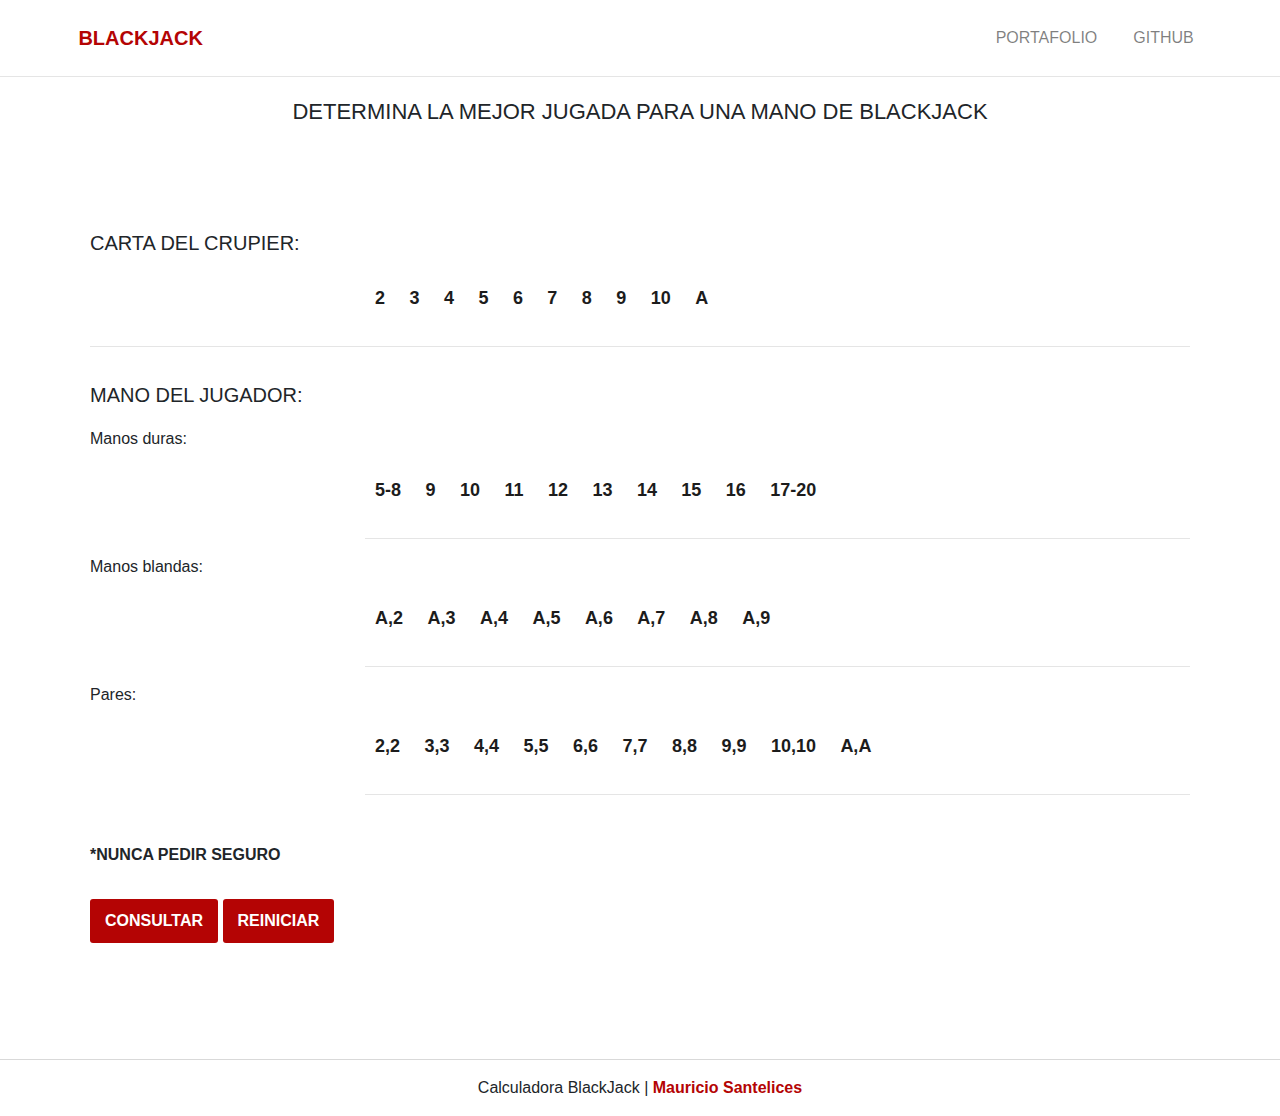
<file: index.html>
<!DOCTYPE html>
<html lang="en">
<head>
	<meta charset="UTF-8">
	<meta name="viewport" content="width=device-width, initial-scale=1.0, minimum-scale=1.0">
	<meta name="description" content="Calcula la mejor opción para un mano de blackjack de acuerdo con la estrategia básica del juego.">
	<title>Blackjack calculator | Mauricio Santelices</title>
	<link rel="shortcut icon" type="image/png" href="img/favicon.ico"/>

	<!-- Bootstrap -->
	<link rel="stylesheet" href="https://maxcdn.bootstrapcdn.com/bootstrap/4.0.0/css/bootstrap.min.css" integrity="sha384-Gn5384xqQ1aoWXA+058RXPxPg6fy4IWvTNh0E263XmFcJlSAwiGgFAW/dAiS6JXm" crossorigin="anonymous">

	<!-- Estilos -->
	<link rel="stylesheet" href="styles.css">
</head>
<body>
<header>
	<nav class="navbar navbar-expand-sm navbar-light">
  		<button class="navbar-toggler" type="button" data-toggle="collapse" data-target="#navbarToggler" aria-controls="navbarToggler" aria-expanded="false" aria-label="Toggle navigation">
    		<span class="navbar-toggler-icon"></span>
  		</button>
  		
  		<a class="navbar-brand" href="https://www.msantelices.com/blackjack">Blackjack</a>

  		<div class="collapse navbar-collapse" id="navbarToggler">
    		<ul class="navbar-nav mt-2 mt-lg-0">
      			<li class="nav-item">
        			<a class="nav-link" href="https://www.msantelices.com">Portafolio <span class="sr-only">(current)</span></a>
      			</li>
      			<li class="nav-item">
        			<a class="nav-link" href="https://github.com/msantelices/blackjack-calculator">Github</a>
      			</li>
    		</ul>
  		</div>
	</nav>
</header>

<h2 class="descripcion">Determina la mejor jugada para una mano de blackjack</h2>
<!-- Calculadora -->
<div class="container">
<div class="row">
	<!-- Crupier -->
	<div class="col-sm-12">
		<h2>Carta del crupier:</h2>

		<!-- Inputs del crupier -->
		<ul>
			<li>
				<input type="radio" name="crupier" value="2" id="cruOne">
				<label for="cruOne" class="cardInput">2</label>
			</li>
			<li>
				<input type="radio" name="crupier" value="3" id="cruTwo">
				<label for="cruTwo" class="cardInput">3</label>
			</li>
			<li>
				<input type="radio" name="crupier" value="4" id="cruThree">
				<label for="cruThree" class="cardInput">4</label>
			</li>
			<li>
				<input type="radio" name="crupier" value="5" id="cruFour">
				<label for="cruFour" class="cardInput">5</label>
			</li>
			<li>
				<input type="radio" name="crupier" value="6" id="cruFive">
				<label for="cruFive" class="cardInput">6</label>
			</li>
			<li>
				<input type="radio" name="crupier" value="7" id="cruSix">
				<label for="cruSix" class="cardInput">7</label>
			</li>
			<li>
				<input type="radio" name="crupier" value="8" id="cruSeven">
				<label for="cruSeven" class="cardInput">8</label>
			</li>
			<li>
				<input type="radio" name="crupier" value="9" id="cruEight">
				<label for="cruEight" class="cardInput">9</label>
			</li>
			<li>
				<input type="radio" name="crupier" value="10" id="cruNine">
				<label for="cruNine" class="cardInput">10</label>
			</li>
			<li>
				<input type="radio" name="crupier" value="A" id="cruTen">
				<label for="cruTen" class="cardInput">A</label>
			</li>
		</ul>
		<hr>
	</div><!-- cols -->


	<!-- Jugador -->
	<div class="col-sm-12">
		<h2>Mano del jugador:</h2>

	<!-- Manos duras -->
	<p>Manos duras:</p>
	<ul>
		<li>
		<input type="radio" name="player" value="8" id="plaOne">
		<label class="cardInput" for="plaOne">5-8</label>
		</li>
		<li>
		<input type="radio" name="player" value="9" id="plaTwo">
		<label class="cardInput" for="plaTwo">9</label>
		</li>
		<li>
		<input type="radio" name="player" value="10" id="plaThree">
		<label class="cardInput" for="plaThree">10</label>
		</li>
		<li>
		<input type="radio" name="player" value="11" id="plaFour">
		<label class="cardInput" for="plaFour">11</label>
		</li>
		<li><input type="radio" name="player" value="12" id="plaFive"><label class="cardInput" for="plaFive">12</label></li>
		<li>
		<input type="radio" name="player" value="13" id="plaSix">
		<label class="cardInput" for="plaSix">13</label>
		</li>
		<li>
		<input type="radio" name="player" value="14" id="plaSeven">
		<label class="cardInput" for="plaSeven">14</label>
		</li>
		<li>
		<input type="radio" name="player" value="15" id="plaEight">
		<label class="cardInput" for="plaEight">15</label>
		</li>
		<li>
		<input type="radio" name="player" value="16" id="plaNine">
		<label class="cardInput" for="plaNine">16</label>
		</li>
		<li>
		<input type="radio" name="player" value="17" id="plaTen">
		<label class="cardInput" for="plaTen">17-20</label>
		</li>
		<hr>
	</ul>


	<p>Manos blandas:</p>
	<ul>
		<li>
		<input type="radio" name="player" value="A2" id="sofOne">
		<label class="cardInput" for="sofOne">A,2</label>
		</li>
		<li>
		<input type="radio" name="player" value="A3" id="sofTwo">
		<label class="cardInput" for="sofTwo">A,3</label>
		</li>
		<li>
		<input type="radio" name="player" value="A4" id="sofThree">
		<label class="cardInput" for="sofThree">A,4</label>
		</li>
		<li>
		<input type="radio" name="player" value="A5" id="sofFour">
		<label class="cardInput" for="sofFour">A,5</label>
		</li>
		<li>
		<input type="radio" name="player" value="A6" id="sofFive">
		<label class="cardInput" for="sofFive">A,6</label>
		</li>
		<li>
		<input type="radio" name="player" value="A7" id="sofSix">
		<label class="cardInput" for="sofSix">A,7</label>
		</li>
		<li>
		<input type="radio" name="player" value="A8" id="sofSeven">
		<label class="cardInput" for="sofSeven">A,8</label>
		</li>
		<li>
		<input type="radio" name="player" value="A9" id="sofEight">
		<label class="cardInput" for="sofEight">A,9</label>
		</li>
		<hr>
	</ul>


	<p>Pares:</p>
	<ul>
		<li>
		<input type="radio" name="player" value="22" id="paiOne">
		<label class="cardInput" for="paiOne">2,2</label>
		</li>
		<li>
		<input type="radio" name="player" value="33" id="paiTwo">
		<label class="cardInput" for="paiTwo">3,3</label>
		</li>
		<li>
		<input type="radio" name="player" value="44" id="paiThree">
		<label class="cardInput" for="paiThree">4,4</label>
		</li>
		<li>
		<input type="radio" name="player" value="55" id="paiFour">
		<label class="cardInput" for="paiFour">5,5</label>
		</li>
		<li>
		<input type="radio" name="player" value="66" id="paiFive">
		<label class="cardInput" for="paiFive">6,6</label>
		</li>
		<li>
		<input type="radio" name="player" value="77" id="paiSix">
		<label class="cardInput" for="paiSix">7,7</label>
		</li>
		<li>
		<input type="radio" name="player" value="88" id="paiSeven">
		<label class="cardInput" for="paiSeven">8,8</label>
		</li>
		<li>
		<input type="radio" name="player" value="99" id="paiEight">
		<label class="cardInput" for="paiEight">9,9</label>
		</li>
		<li>
		<input type="radio" name="player" value="1010" id="paiNine">
		<label class="cardInput" for="paiNine">10,10</label>
		</li>
		<li>
		<input type="radio" name="player" value="AA" id="paiTen">
		<label class="cardInput" for="paiTen">A,A</label>
		</li>
		<hr>
	</ul>
	</div><!-- cols -->

</div><!-- row -->

<!-- Calcular -->
	<div class="boton">
		<p class="mensaje">*Nunca pedir seguro</p>

		<input type="submit" id="submit" value="Consultar" onclick="blackJackResult()">
		<input type="submit" id="reset" value="Reiniciar" onclick="blackJackReset()">
		<div id="resultado"></div>
	</div>

</div><!-- container -->

<footer>
	<p>Calculadora BlackJack | <a href="https://www.msantelices.com">Mauricio Santelices</a></p>
</footer>

<div class="fix"></div>

<!-- JS -->
<script src="https://code.jquery.com/jquery-3.2.1.slim.min.js" integrity="sha384-KJ3o2DKtIkvYIK3UENzmM7KCkRr/rE9/Qpg6aAZGJwFDMVNA/GpGFF93hXpG5KkN" crossorigin="anonymous"></script>
<script src="https://cdnjs.cloudflare.com/ajax/libs/popper.js/1.12.9/umd/popper.min.js" integrity="sha384-ApNbgh9B+Y1QKtv3Rn7W3mgPxhU9K/ScQsAP7hUibX39j7fakFPskvXusvfa0b4Q" crossorigin="anonymous"></script>
<script src="https://maxcdn.bootstrapcdn.com/bootstrap/4.0.0/js/bootstrap.min.js" integrity="sha384-JZR6Spejh4U02d8jOt6vLEHfe/JQGiRRSQQxSfFWpi1MquVdAyjUar5+76PVCmYl" crossorigin="anonymous"></script>
<script src="script.js"></script>
</html>
</file>
<file: styles.css>
/* Menu */
.navbar {
	background: #fff;
	border-bottom: 1px solid rgba(0, 0, 0, 0.1);
}

.navbar-brand {
	color: #B40404!important;
	font-weight: bold;
	margin-left: 5%;
	text-transform: uppercase;
}

.navbar-nav {
	margin-right: 5%;
	margin-left: auto;
	text-transform: uppercase;
}

.navbar-nav li a:hover {
	color: #B40404!important;
}

.descripcion {
	font-size: 22px;
	margin-bottom: 3em;
	padding: 0 20px;
	text-align: center;
}

/* Calculadora */
.container {
	padding: 20px;
}

h2 {
	font-size: 20px;
	margin: 1em 0;
	text-transform: uppercase;
}

input[type=radio] {
	display: none;
}

ul {
	list-style: none;
	margin: 0;
	margin-left: 25%;
	padding: 0;
}

ul li {
	display: inline-block;
	padding: 10px;
}

.cardInput {
	color: #1c1c1c;
	cursor: pointer;
	font-size: 18px;
	font-weight: bold;
}

input[type=radio]:checked + .cardInput {
	border-bottom: 2px solid #B40404;
	color: #B40404;
	margin-bottom: -1px;
	transition: all 0.3s ease;
}

.mensaje {
	font-weight: bold;
	margin: 2em 0;
	text-transform: uppercase;
}

input[type=submit] {
	background: #B40404;
	border: none;
	border-radius: 3px;
	color: #fff;
	cursor: pointer;
	font-weight: bold;
	margin-bottom: 3em;
	padding: 10px 15px;
	text-transform: uppercase;
}

input[type=submit]:focus {
	outline: none;
}

input[type=submit]:active {
	background: #1c1c1c;
}


#resultado {
	border: none;
	font-size: 18px;
	font-weight: bold;
	text-transform: uppercase;
	width: 100%;
}


/* Footer */
footer {
	margin-top: 3em;
}

footer p {
	border-top: 1px solid rgba(0, 0, 0, 0.15);
	padding-top: 1em;
	text-align: center;
}

footer p a {
	color: #B40404;
	font-weight: bold;
}

footer p a:hover {
	color: #1c1c1c;
	text-decoration: none;
}


/* Mediaqueries */
@media screen and (max-width: 576px) {
	ul {
		margin-left: 0;
		text-align: center;
	}

	#resultado {
		text-align: center;
	}
}
</file>
